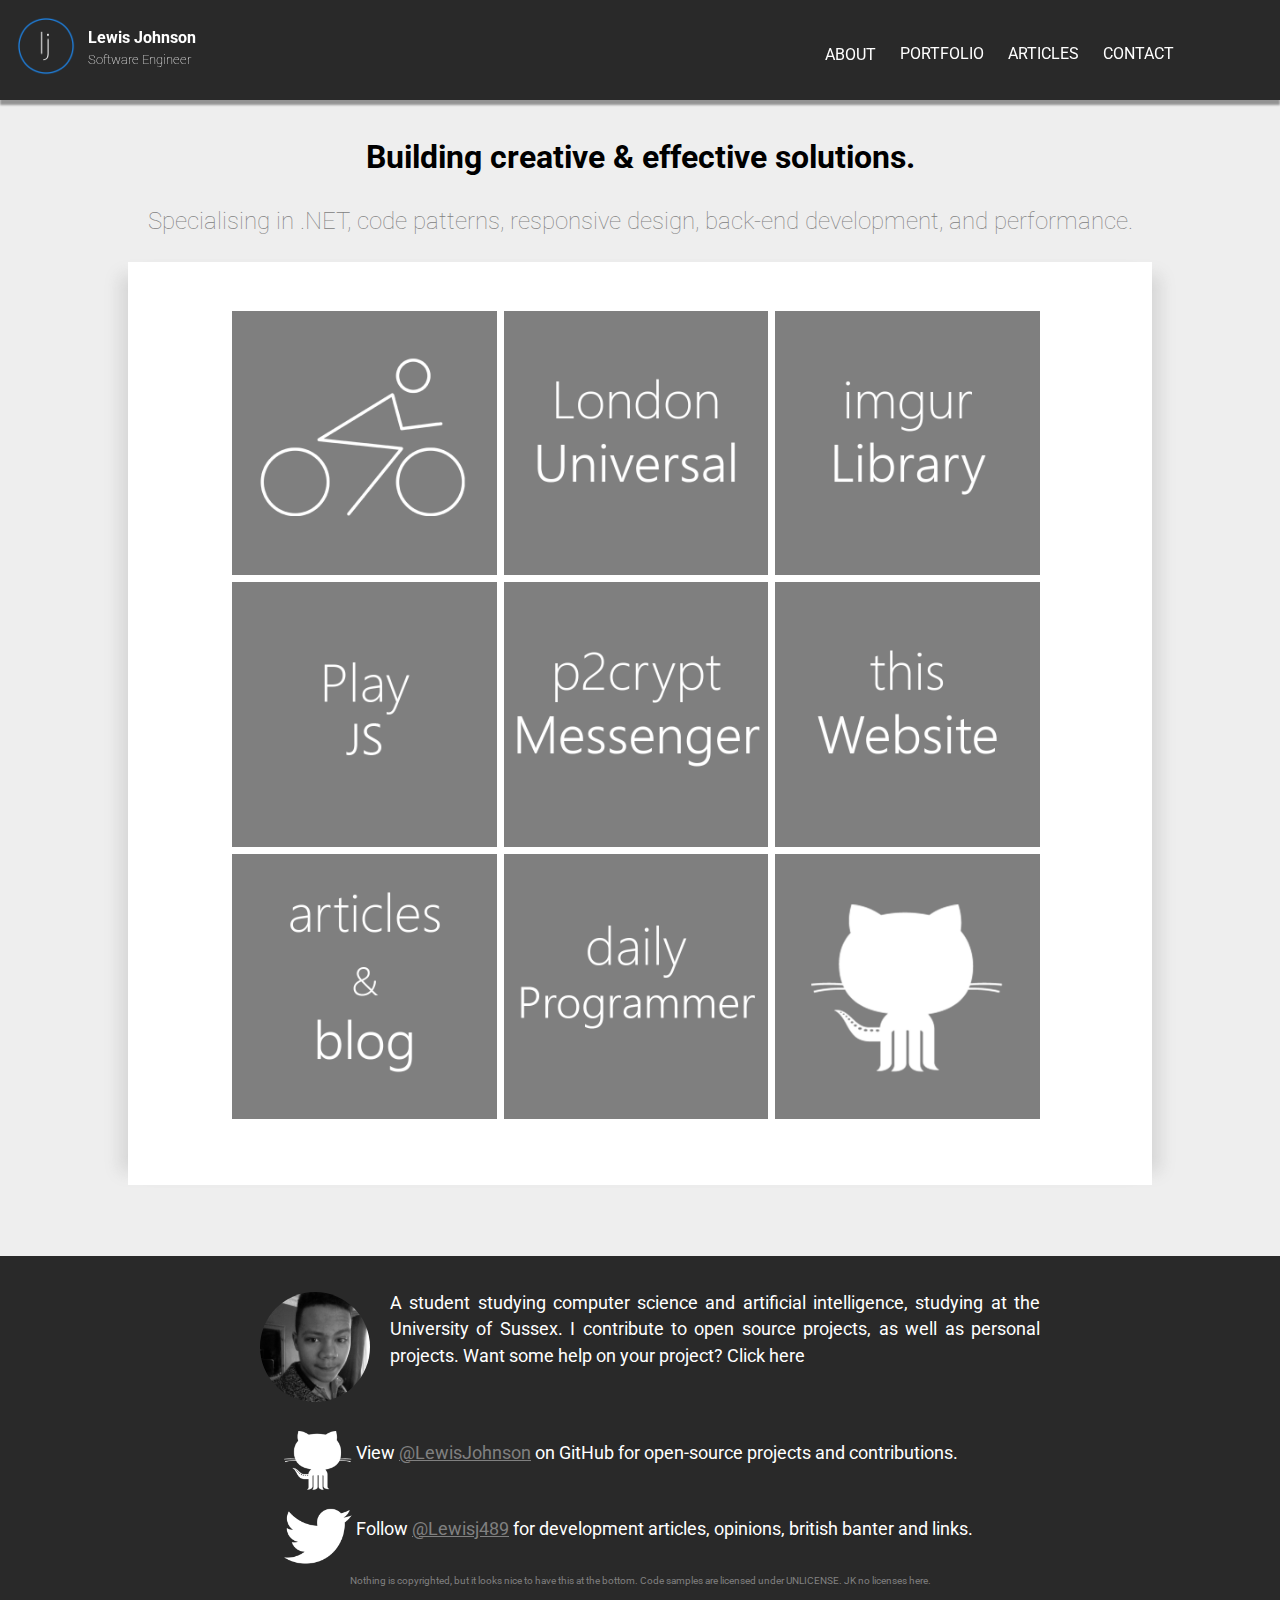
<file: index.html>
<!DOCTYPE html>
<html lang="en-us">
<script src="http://code.jquery.com/jquery-1.11.3.min.js"></script>
<head>
    <link rel="shortcut icon" href="assets/Projects/LogoIcon.ico">
    <meta charset="UTF-8">
    <title>Portfolio - Lewis Johnson</title>
    <meta name="viewport" content="width=device-width, initial-scale=1">

    <!--Fonts -->
    <link href='http://fonts.googleapis.com/css?family=Open+Sans:400,700' rel='stylesheet' type='text/css'>
    <link href='http://fonts.googleapis.com/css?family=Roboto:100,200,,300,400,500,600,700,800,900' rel='stylesheet' type='text/css'>
    <!--Style -->
    <link rel="stylesheet" type="text/css" href="stylesheets/stylesheet.css" media="screen">
    <link rel="stylesheet" href="stylesheets/hover.css"  media="all">


    <!--Script-->
    <script src="Scripts/Twitter.js"></script>
    <script src="Scripts/PageHandler.js"></script>


</head>

<body class="body">

<label for="page-header"></label>
<section class="page-header" id="page-header">

    <a class="hamburger-btn hvr-grow-shadow" id="hamburger"></a>

    <div class="menu" >
        <div class="header-logo">
            <a href="index.html"><img src="assets/Logo.png"></a>
        </div>

        <div class="nav-div">
            <ul class="navigation-bar">
                <li id="about-header-item"><a class="navigation-bar-item hvr-underline-reveal">ABOUT</a></li>
                <li id="portfolio-header-item"><a class="navigation-bar-item hvr-underline-reveal">PORTFOLIO</a></li>
                <li id="articles-header-item"><a class="navigation-bar-item hvr-underline-reveal">ARTICLES</a></li>
                <li id="contact-header-item"><a class="navigation-bar-item hvr-underline-reveal">CONTACT</a></li>
            </ul>
        </div>

        <div class="header-text">
            <h1>Lewis Johnson</h1>

            <h2>Software Engineer</h2>
        </div>
    </div>
</section>

<div class="content-header">
    <h1>Building creative & effective solutions.</h1>

    <h2>Specialising in .NET, code patterns, responsive design, back-end development, and performance.</h2>
</div>

<div class="main-container">
<section id="Portfolio-Page" class="main-content content-page">

    <div>
        <ul class="grid">

            <li><a href="http://LewisJohnson.github.io/Cycle-London-Universal/">
                    <img src="assets/Projects/Cycle-London.png">
                </a></li>

            <li><a href="https://github.com/LewisJohnson/LondonUniversal-Win10">
                <img src="assets/Projects/London-Universal.png">
            </a></li>

            <li><a href="https://github.com/LewisJohnson/Imgur">
                <img src="assets/Projects/Imgur.png">
            </a></li>

            <li><a href="http://LewisJohnson.github.io/Play.JS">
                <img src="assets/Projects/playJS.png">
            </a></li>

            <li><a href="https://github.com/LewisJohnson/p2crypt">
                <img src="assets/Projects/p2c.png">
                </a></li>

            <li><a href="https://github.com/LewisJohnson/LewisJohnson">
                <img src="assets/Projects/this.png">
                </a></li>

            <li><a href="https://github.com/LewisJohnson/Blog">
                <img src="assets/Projects/blog.png">
            </a></li>

            <li><a href="https://github.com/LewisJohnson/dailyprogrammer">
                <img src="assets/Projects/daily.png">
                </a></li>

            <li><a href="https://github.com/LewisJohnson/">
                <img src="assets/Projects/github.png">
            </a></li>
        </ul>
    </div>
    <p>

    </p>

</section>

<section id="Contact-Page" class="main-content content-page">

    <div>
        <p>
            Hey! Do you want me to help out on an open source project?
            Need to get that project done before a deadline? Get in touch via Twitter or E-mail!
        </p>
    </div>

    <div align="center" class="twitter-timeline-div">
        <a class="twitter-timeline" href="https://twitter.com/lewisj489" data-widget-id="611509948351184896">Tweets by @lewisj489</a>
    </div>

    <div class="contact-div">
        <h1>About you</h1>

        <form class="contact-form">
            <div>
                Full name*
                <input type="text" id="name" title="">
            </div>

            <div>
                Email address*
                <input type="email" id="email" title="" value="example@provider.com">
            </div>
            <div>
                Your website
                <input type="text" id="website" title="">
            </div>
            <div>
                How did you hear about this site?
                <input type="text" id="heard" title="">
            </div>
        </form>

        <h1>About the project</h1>

        <h2>When contacting me about a project, please give me some details.</h2>

        <form class="project-form">
            <div>
            Message/Project description*<br>
            <textarea type="text" id="desc" title=""></textarea>
            </div>
        </form>

    </div>

    <div>
        <a class="send-email" onclick="email()">Email Me!</a>
    </div>
    <p id="sentP">Sent!</p>
    <p id="Email-failP">Email incorrect</p>



</section>

<section id="About-Page" class="main-content content-page">

    <div>
        <p>
            Lorem ipsum dolor sit amet, cu graeco dissentiunt sed, no prompta eloquentiam sit. Sed ridens oporteat
            mediocritatem ex, euismod efficiantur duo ut, mea ea lucilius temporibus. At sint appetere indoctum vel. Mei
            nullam graecis fastidii id. Mea expetenda urbanitas ex, vim ut dicant voluptaria consequuntur.
            Putant utroque reprimique ius an, eu pro purto clita. Sumo prompta comprehensam sed ea, habemus inciderint id
            duo, enim vitae sit an. Est in solet quidam. Duo etiam dicant tritani no. Sea nihil quaestio accommodare et.
            Tamquam postulant per ex, vel at harum omnium sapientem. Fabellas quaestio interesset no vel, an enim vero
            abhorreant mel, tibique luptatum mei ne. In cum quando fuisset intellegam, tibique accumsan ut nam. Eu affert
            accusam salutatus quo. Te suas dicta viderer est, vis tota maiorum detracto ea.
            Id aperiri commune noluisse vel, est expetendis argumentum scripserit an, te veritus menandri vix. In pro agam
            munere, veritus adolescens intellegam eu eos. Mea bonorum omittantur ex, eam diceret scriptorem in. Doming
            prodesset ut per, no dicat delicata laboramus pri, est ne sale eripuit. At eam ipsum verear, ex ferri legimus
            nec.
            Ea qui velit docendi euripidis, aeque propriae scaevola vel id. Ad ferri putant per. No voluptua deserunt nec,
            eos ut adhuc impetus nostrud. Eu pro homero mandamus scribentur, ex pri quas nobis alterum. Omnis inermis ad
            per, ex labore vidisse perpetua sea. In vix dicant similique, at inani inciderint has, sit brute electram
            salutatus ut.

        </p>

        <a href="https://twitter.com/intent/tweet?screen_name=lewisj489" class="twitter-mention-button" data-size="large"
           data-related="lewisj489">Tweet to @lewisj489</a>

    </div>

</section>

</div>

<footer class="site-footer">

    <div class="footer-div">

        <div class="info-box">
            <img class="footer-image" src="assets/Face.jpg">

            <p class="footer-info">A student studying computer science and artificial intelligence, studying at the
                University of Sussex.
                I contribute to open source projects, as well as personal projects.
                Want some help on your project? <a id="contact-item" class="social-links" target="_blank">Click
                    here</a></p>
        </div>

        <div>
            <ul class="soical-section">

                <li>
                    <a href="https://github.com/LewisJohnson/" class="social-images" target="_blank"><img
                            src="assets/Github_logo_white.png"></a>

                    <p>View <a class="social-links" href="https://github.com/LewisJohnson/" target="_blank">@LewisJohnson</a>
                        on GitHub for open-source
                        projects and contributions.</p>
                </li>

                <li>
                    <a href="https://github.com/Lewisj489/" class="social-images" target="_blank"><img
                            src="assets/Twitter_logo_white.png"></a>

                    <p>Follow <a class="social-links" href="https://twitter.com/Lewisj489/"
                                 target="_blank">@Lewisj489</a> for development
                        articles,
                        opinions, british banter and links.</p>
                </li>

            </ul>
        </div>


        <div>
        <p class="footer-copyright">Nothing is copyrighted, but it looks nice to have this at the bottom. Code samples
            are
            licensed under UNLICENSE. JK no licenses here.</p>
        </div>

    </div>
</footer>

</body>
</html>
</file>
<file: stylesheets/stylesheet.css>
* {
    box-sizing: border-box;
    font-family: 'Roboto', sans-serif;
}

@media screen and (min-width: 64em) {
    .main-container {
        margin-bottom: 5rem;
    }
}

@media screen and (min-width: 42em) and (max-width: 64em) {
    .main-container {
        margin-bottom: 5rem;
        margin-left: 1rem;
        margin-right: 1rem;
    }
}

@media screen and (max-width: 42em) {
    .main-container {
        margin-bottom: 2rem;
        margin-left: 1rem;
        margin-right: 1rem;
    }

}

.content-page {
    animation-name: PageAnim;
    animation-duration: 0.5s;
    -webkit-animation-timing-function: ease;
    animation-timing-function: ease;

}

@keyframes PageAnim {
    0% {
        transform: TranslateX(0);
        opacity: 1;

    }
    49% {
        transform: TranslateX(130vh);
        opacity: 0;
    }
    50% {
        opacity: 0;
    }

    51% {
        transform: TranslateX(-130vh);
        opacity: 0;
    }
    52% {
        transform: TranslateX(-130vh);
        opacity: 0;
    }

    100% {
        transform: TranslateX(0);
        opacity: 1;
    }
}

.content-header {

}

.content-header h1 {
    color: black;
    text-align: center;
}

.content-header h2 {
    color: gray;
    font-weight: lighter;
    text-align: center;
    margin: auto;
}

@media screen and (min-width: 64em) {

    .content-header {
        padding: 7rem 8rem 2rem;
    }
}

@media screen and (min-width: 42em) and (max-width: 64em) {
    .content-header {
        padding: 6rem 4rem;
    }
}

@media screen and (max-width: 42em) {
    .content-header {
        padding: 4rem 1rem;
    }
}

@media screen {
    .content-header {
        width: 100%;

    }
}

.main-content {
    background: #fff;
    box-shadow: 0 9px 0 0 white, 0 -9px 0 0 white, 12px 0 15px -4px rgba(122, 122, 122, 0.2), -12px 0 15px -4px rgba(122, 122, 122, 0.2);
}

.hamburger-btn {
    position: absolute;
    margin: 1rem;
    padding: 1rem;

}

.page-header.disabled {
    height: 52px;
}

.page-header.disabled .menu {
    max-height: 0;
}

.page-header.disabled .header-logo img {
    width: 40px;
    height: 40px;
    top: 10%;

}

.hamburger-btn:before {
    content: "";
    position: absolute;
    top: 0.25em;
    left: 0;
    width: 1em;
    height: 0.15em;
    border-top: 0.375em double #fff;
    border-bottom: 0.125em solid #fff;
    cursor: pointer;
}

.body {
    padding: 0;
    margin: 0;
    font-size: 16px;
    line-height: 1.5;
    color: #606c71;

    animation-name: LoadAnim;
    animation-duration: 1s;

    background-color: #eee;

}

@keyframes LoadAnim {
    0% {
        transform: TranslateY(20vh);
        opacity: 0;

    }
    100% {
        transform: TranslateY(0vh);
        opacity: 100;
    }
}

.header-text {
    text-align: left;
    float: left;
    padding-left: 1%;
}

.header-text h1 {
    text-align: left;
    font-size: medium;
    margin: 10px 0 0 0;
    padding: 0;

}

.header-text h2 {
    text-align: left;
    font-size: small;
    font-weight: 100;
    margin: 0;
    padding: 0;
}

.page-header {

    z-index: 999;
    box-shadow: 0 5px 2px rgba(0, 0, 0, 0.38);

    position: fixed;
    width: 100%;

    color: white;
    background-color: #292929;
    height: 100px;

    -webkit-transition: height 0.8s;
    -moz-transition: height 0.8s;
    transition: height 0.8s;
}

.menu {

    max-height: 100%;
    overflow: hidden;
    -webkit-transition: max-height 0.8s;
    -moz-transition: max-height 0.8s;
    transition: max-height 0.8s;
}

.navigation-bar {
    display: inline;
    float: right;
}

.navigation-bar-item {
    cursor: pointer;
}

.navigation-bar li {
    color: white;
    display: inline-block;
    padding: 5%;
}

.navigation-bar a {
    color: white;
    padding-bottom: 5%;
    text-decoration: none;
}

.header-logo {

}

.header-logo img {
    float: left;
    max-height: 60px;
    max-width: 60px;
    transform-origin: center center;
    margin: 0;
}

.nav-div {
    position: relative;
}

/*Header Scale*/
@media screen and (min-width: 64em) {
    .page-header {
        padding: 1rem 1rem;
    }

    .hamburger-btn {
        visibility: collapse;
    }

    .nav-div {
        display: inline;
        list-style-type: none;
    }

    .navigation-bar {
        float: right;
        position: relative;
        padding-right: 5rem;
    }

    .navigation-bar li {
        color: white;
        display: inline-block;
        padding: 0;
        margin: 10px;
        list-style-type: none;
    }

    .navigation-bar a {
        alignment: left;
        text-align: left;
    }

}

@media screen and (min-width: 42em) and (max-width: 64em) {
    .page-header {
        height: 40px;
        alignment: center;
    }

    .navigation-bar {
        float: none;
        position: relative;
    }

    .header-logo img {
        position: absolute;
        width: 35px;
        height: 35px;
        left: 1%;
    }

    .header-text {
        visibility: collapse;
    }

    .hamburger-btn {
        visibility: collapse;
    }

    .nav-div {
        bottom: 2rem;
        display: inline;
        margin-left: auto;
        margin-right: auto;
    }

    .navigation-bar li {
        color: white;
        display: inline-block;
        padding: 5%;
    }

}

@media screen and (max-width: 42em) {

    .page-header {
        height: 245px;
    }

    .header-logo img {
        position: absolute;
        left: 50%;
        width: 100px;
        height: 100px;
    }

    .header-text {
        visibility: collapse;
    }

    .nav-div {
        position: relative;
        top: 4.5rem;
        width: 100%;
    }

    .navigation-bar {
        display: table-row-group;
        float: none;
        width: 100%;
    }

    .navigation-bar li {
        height: 40px;
        color: white;
        display: block;
        width: 100%;
        padding: 5%;
    }

    .navigation-bar a {
        color: white;
        width: 100%;
        left: 10%;
        alignment: left;
        text-align: left;
    }
}

.main-content :first-child {
    margin-top: 0;
}

.main-content img {
    max-width: 100%;
}

.main-content h1, .main-content h2, .main-content h3, .main-content h4, .main-content h5, .main-content h6 {
    margin-top: 2rem;
    margin-bottom: 1rem;
    font-weight: normal;
    color: #159957;
}

.main-content p {
    margin-bottom: 1em;
    -webkit-transition: all 1s;
    -moz-transition: all 1s;
    transition: all 1s;
}

.main-content code {
    padding: 2px 4px;
    font-family: Consolas, "Liberation Mono", Menlo, Courier, monospace;
    font-size: 0.9rem;
    color: #383e41;
    background-color: #f3f6fa;
    border-radius: 0.3rem;
}

.main-content pre {
    padding: 0.8rem;
    margin-top: 0;
    margin-bottom: 1rem;
    font: 1rem Consolas, "Liberation Mono", Menlo, Courier, monospace;
    color: #567482;
    word-wrap: normal;
    background-color: #f3f6fa;
    border: solid 1px #dce6f0;
    border-radius: 0.3rem;
}

.main-content pre > code {
    padding: 0;
    margin: 0;
    font-size: 0.9rem;
    color: #567482;
    word-break: normal;
    white-space: pre;
    background: transparent;
    border: 0;
}

.main-content .highlight {
    margin-bottom: 1rem;
}

.main-content .highlight pre {
    margin-bottom: 0;
    word-break: normal;
}

.main-content .highlight pre, .main-content pre {
    padding: 0.8rem;
    overflow: auto;
    font-size: 0.9rem;
    line-height: 1.45;
    border-radius: 0.3rem;
}

.main-content pre code, .main-content pre tt {
    display: inline;
    max-width: initial;
    padding: 0;
    margin: 0;
    overflow: initial;
    line-height: inherit;
    word-wrap: normal;
    background-color: transparent;
    border: 0;
}

.main-content pre code:before, .main-content pre code:after, .main-content pre tt:before, .main-content pre tt:after {
    content: normal;
}

.main-content ul, .main-content ol {
    margin-top: 0;
}

.main-content blockquote {
    padding: 0 1rem;
    margin-left: 0;
    color: #819198;
    border-left: 0.3rem solid #dce6f0;
}

.main-content blockquote > :first-child {
    margin-top: 0;
}

.main-content blockquote > :last-child {
    margin-bottom: 0;
}

.main-content table {
    display: block;
    width: 100%;
    overflow: auto;

}

.main-content table th {
    font-weight: bold;
}

.main-content table th, .main-content table td {
    padding: 0.5rem 1rem;
    border: 1px solid #e9ebec;
}

.main-content dl {
    padding: 0;
}

.main-content dl dt {
    padding: 0;
    margin-top: 1rem;
    font-size: 1rem;
    font-weight: bold;
}

.main-content dl dd {
    padding: 0;
    margin-bottom: 1rem;
}

.main-content hr {
    height: 2px;
    padding: 0;
    margin: 1rem 0;
    background-color: #eff0f1;
    border: 0;

}

@media screen and (min-width: 64em) {

    .main-content {
        max-width: 64rem;
        padding: 2rem 6rem;
        margin: 0 auto;
        font-size: 1.1rem;
    }
}

@media screen and (min-width: 42em) and (max-width: 64em) {
    .main-content {
        padding: 2rem 4rem;
        font-size: 1.1rem;
    }

}

@media screen and (max-width: 42em) {
    .main-content {
        padding: 2rem 1rem;
        font-size: 1rem;
    }

}

/*FOOTER*/

.footer-div {
    max-width: 800px;
    align-content: center;
    -webkit-transition: all 1s;
    -moz-transition: all 1s;
    transition: all 1s;

    margin-left: auto;
    margin-right: auto;
}

.soical-section li {
    text-overflow: ellipsis;
    margin: 0;
    float: left;
    width: 100%;
    -webkit-transition: all 1s;
    -moz-transition: all 1s;
    transition: all 1s;
    list-style-type: none;
}

.soical-section {
    list-style-type: none;
    -webkit-transition: all 1s;
    -moz-transition: all 1s;
    transition: all 1s;
}

.soical-section li p {
    text-align: left;
}

.social-images {
    width: 100%;
    margin: 0;
    padding: 0;
}

.social-images img:hover {
    -webkit-filter: invert(0.5);
    filter: invert(0.5);
}

.social-images img {
    width: 10%;
    float: left;
    margin: 0;
    padding: 0;

    -webkit-transition: all 0.2s;
    -moz-transition: all 0.2s;
    transition: all 0.2s;
}

.social-links {
    -webkit-transition: color 0.2s;
    -moz-transition: color 0.2s;
    transition: color 0.2s;
}

a.social-links:link {
    color: gray;
}

a.social-links:visited {
    color: gray;
}

a.social-links:hover {
    color: #1E90FF;
}

.site-footer {
    color: #fff;
    text-align: center;
    background-color: #292929;
    width: 100%;
    height: 100%;
}

.footer-copyright {
    color: gray;
    font-size: 0.5rem;
    text-align: center;
}

.footer-image {
    border-radius: 90px;
    padding: 20px;
    width: 150px;
    height: 150px;
    float: left;
    margin: 0;

    -webkit-transition: all 0.2s;
    -moz-transition: all 0.2s;
    transition: all 0.2s;

    -webkit-filter: grayscale(1);
    filter: grayscale(1);

}

.soical-section li img {
    list-style-type: none;
    -webkit-transition: all 1s;
    -moz-transition: all 1s;
    transition: all 1s;
}

.footer-image:hover {
    -webkit-filter: grayscale(0);
    filter: grayscale(0);
}

.info-box {
    float: left;
}

.footer-info {
    text-align: justify;

}

@media screen and (min-width: 64em) {

    .soical-section li p {
        visibility: visible;
    }

    .site-footer {
        padding: 1rem 1rem;
        font-size: 1.1rem;
    }

    .footer-copyright {
        font-size: 0.6rem;
    }

    .footer-image {
        float: left;
    }
}

@media screen and (min-width: 42em) and (max-width: 64em) {
    .soical-section li p {
        visibility: visible;
    }

    .site-footer {
        padding: 2rem 4rem;
        font-size: 1.1rem;
    }

    .footer-copyright {
        font-size: 0.7rem;
    }

    .footer-image {
        float: none;
    }

}

@media screen and (max-width: 42em) {
    .site-footer {
        padding: 1rem 1rem;
        font-size: 1rem;
    }

    .footer-copyright {
        font-size: 0.5rem;
    }

    .footer-image {
        float: none;
        visibility: visible;
    }

    .soical-section li p {
        visibility: collapse;
        text-align: justify;
        max-height: 0;
        font-size: 0.4rem;
    }

    .soical-section li img {
        width: 20%;
        float: none;
    }

}

/* CONTACT FORM */

.project-form {
    width: 100%;
    margin: 1rem;

}

.project-form textarea {
    width: 100%;
    height: 10em;
    max-width: 100%;
    margin-bottom: 1rem;

}

.contact-div {
    margin-top: 2rem;
    margin-bottom: 1rem;
    -webkit-transition: all 0.5s;
    -moz-transition: all 0.5s;
    transition: all 0.5s;
}

.contact-div h1 {

    font-size: xx-large;
    color: gray;

    margin-top: 2rem;
    margin-bottom: 1rem;
    border-top-style: hidden;
    border-right-style: hidden;
    border-bottom: thin solid rgba(128, 128, 128, .4);
    border-left-style: hidden;
}

.contact-div h2 {
    font-size: large;
    color: #5f5f5f;
    text-align: justify;

    margin: 1rem;

}

.contact-form {

}

.contact-form div {
    padding: 1rem;
}

.contact-form div input {
    width: 15rem;
    float: right;
}

.send-email {
    display: inline-block;
    padding: 1em;
    margin: 1rem;
    background-color: #1E90FF;
    text-decoration: none;
    color: white;
    cursor: pointer;

    -webkit-touch-callout: none;
    -webkit-user-select: none;
    -khtml-user-select: none;
    -moz-user-select: none;
    -ms-user-select: none;
    user-select: none;
}

@media screen and (min-width: 64em) {

    .contact-form div input {
        width: 15rem;
        float: right;
    }

    .contact-div h1 {
        text-align: left;
    }

    .contact-div h2 {
        text-align: left;
    }

    .contact-form div {
        padding: 1rem;
    }

}

@media screen and (max-width: 42em) {

    .contact-form div input {
        width: 100%;
        float: right;
    }

    .project-form input {
        width: 90%;
    }

    .project-form textarea {
        width: 100%;
        height: 10em;
        max-width: 95%;
        margin-bottom: 1rem;

    }

    .contact-div h1 {
        text-align: center;
    }

    .contact-div h2 {
        text-align: center;
    }

    .contact-form div {
        padding: 1rem 1rem 2rem;
    }

    .send-email {
        width: 95%;

    }
}

/* PORTFOLIO LAYOUT */

.grid {
    padding: 0.25em;
    overflow: hidden;
    list-style-type: none;
    width: 100%;
    -webkit-touch-callout: none;
    -webkit-user-select: none;
    -khtml-user-select: none;
    -moz-user-select: none;
    -ms-user-select: none;
    user-select: none;
}

.grid li {
    float: left;
    width: 100%;
    padding: 0.25em;
    -webkit-transition: all 1s, padding 0.3s;
    -moz-transition: all 1s, padding 0.3s;
    transition: all 1s, padding 0.3s;
}

.grid li:hover {
    padding: 1rem;

}

.grid img:hover {
    background-color: #4F87BF;

}

.grid img {
    display: block;
    -webkit-transition: all 1s, background-color 0.3s;;
    -moz-transition: all 1s, background-color 0.3s;;
    transition: all 1s, background-color 0.3s;;
    background-color: #7f7e7f;

}

@media screen and (min-width: 64em) {

    .grid li {
        width: 33%;
        padding: 0.2em;
    }
}

@media screen and (min-width: 42em) and (max-width: 64em) {
    .grid li {
        width: 50%;
    }
}

@media screen and (max-width: 42em) {
    .grid li {
        width: 100%;
        padding-bottom: 0.5rem;
    }
}

/* Portfolio END */

/*Twitter*/

.twitter-mention-button {
    -webkit-touch-callout: none;
    -webkit-user-select: none;
    -khtml-user-select: none;
    -moz-user-select: none;
    -ms-user-select: none;
    user-select: none;
}

.twitter-timeline-div {
    margin-left: auto;
    margin-right: auto;
    -webkit-touch-callout: none;
    -webkit-user-select: none;
    -khtml-user-select: none;
    -moz-user-select: none;
    -ms-user-select: none;
    user-select: none;
}
</file>
